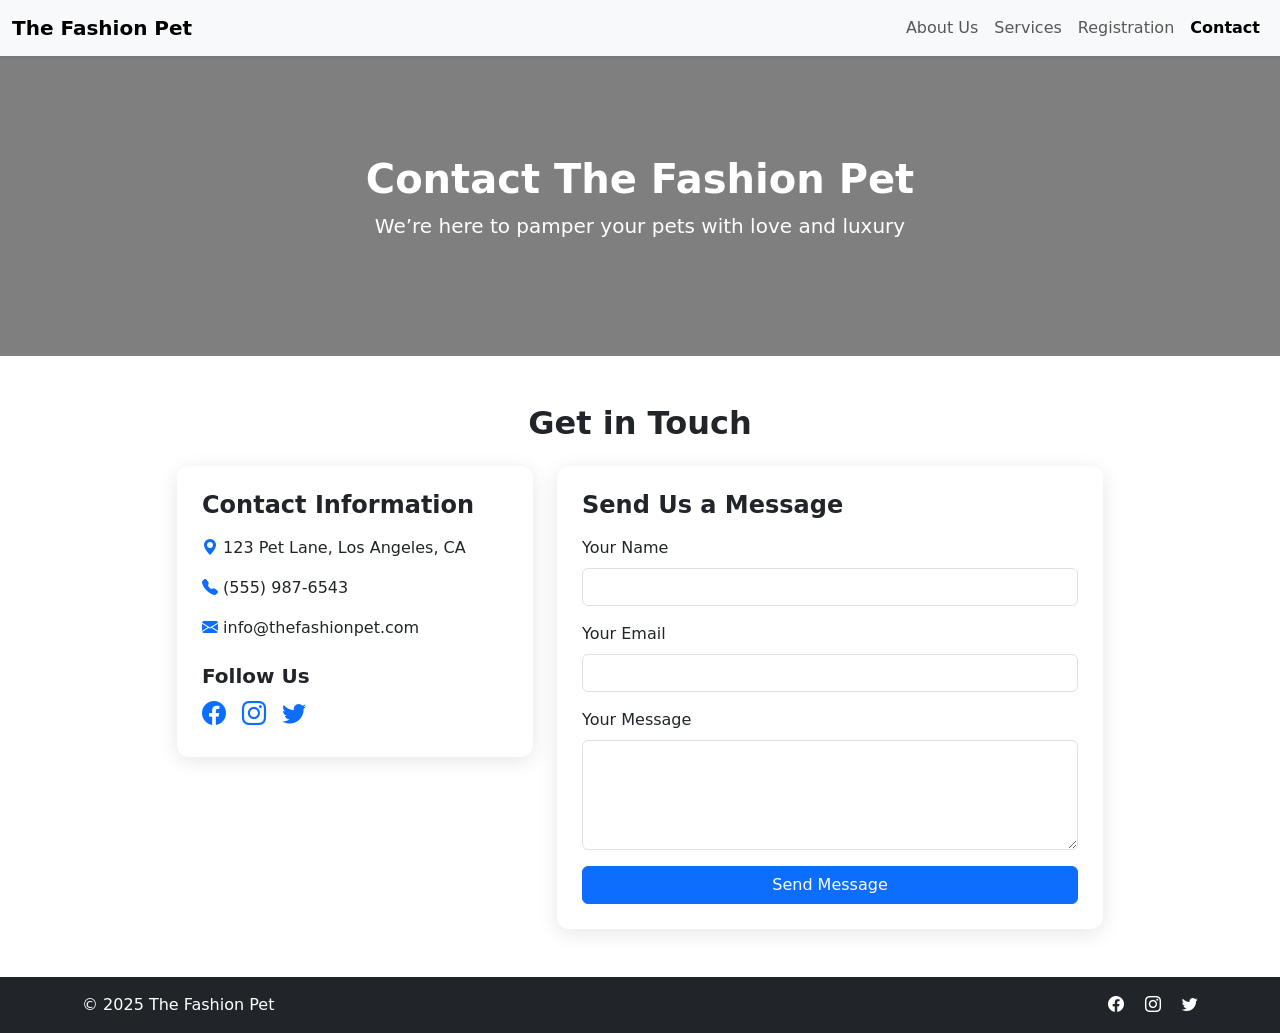
<file: FSDI 104- Competency Report/contact.html>
<!DOCTYPE html>
<html lang="en">
<head>
    <meta charset="UTF-8">
    <meta name="viewport" content="width=device-width, initial-scale=1.0">
    <title>The Fashion Pet – Contact Us</title>

    <!-- Bootstrap -->
    <link href="https://cdn.jsdelivr.net/npm/bootstrap@5.0.2/dist/css/bootstrap.min.css" rel="stylesheet">
    <link rel="stylesheet" href="https://cdn.jsdelivr.net/npm/bootstrap-icons@1.11.1/font/bootstrap-icons.css">

    <style>
        .hero {
            background: url('https://images.unsplash.com/photo-1548199973-03cce0bbc87b?auto=format&fit=crop&w=1200&q=80') center/cover no-repeat;
            height: 300px;
        }
        .hero-overlay {
            background: rgba(0,0,0,0.5);
            height: 100%;
        }
        .contact-card {
            background: #fff;
            border-radius: 12px;
            padding: 25px;
            box-shadow: 0 4px 20px rgba(0,0,0,0.1);
        }
        .success-box {
            display: none;
        }
    </style>
</head>

<body>

    <!-- NAVBAR -->
    <nav class="navbar navbar-expand-lg navbar-light bg-light shadow-sm">
        <div class="container-fluid">
            <a class="navbar-brand fw-bold" href="index.html">The Fashion Pet</a>

            <button class="navbar-toggler" type="button" data-bs-toggle="collapse" data-bs-target="#navMenu">
                <span class="navbar-toggler-icon"></span>
            </button>

            <div class="collapse navbar-collapse" id="navMenu">
                <ul class="navbar-nav ms-auto">
                    <li class="nav-item"><a class="nav-link" href="index.html">About Us</a></li>
                    <li class="nav-item"><a class="nav-link" href="services.html">Services</a></li>
                    <li class="nav-item"><a class="nav-link" href="registration.html">Registration</a></li>
                    <li class="nav-item"><a class="nav-link active fw-bold" href="contact.html">Contact</a></li>
                </ul>
            </div>
        </div>
    </nav>

    <!-- HERO -->
    <header class="hero d-flex align-items-center justify-content-center text-center">
        <div class="hero-overlay w-100 d-flex align-items-center justify-content-center">
            <div class="text-white">
                <h1 class="fw-bold">Contact The Fashion Pet</h1>
                <p class="lead">We’re here to pamper your pets with love and luxury</p>
            </div>
        </div>
    </header>

    <!-- CONTACT SECTION -->
    <div class="container my-5">

        <h2 class="text-center fw-bold mb-4">Get in Touch</h2>

        <!-- Success Message -->
        <div id="successMessage" class="alert alert-success text-center success-box">
            Your message has been sent! We’ll get back to you shortly.
        </div>

        <div class="row g-4 justify-content-center">

            <!-- Contact Info -->
            <div class="col-md-4">
                <div class="contact-card">
                    <h4 class="fw-bold mb-3">Contact Information</h4>

                    <p><i class="bi bi-geo-alt-fill text-primary"></i> 123 Pet Lane, Los Angeles, CA</p>
                    <p><i class="bi bi-telephone-fill text-primary"></i> (555) 987‑6543</p>
                    <p><i class="bi bi-envelope-fill text-primary"></i> info@thefashionpet.com</p>

                    <h5 class="fw-bold mt-4">Follow Us</h5>
                    <div class="d-flex gap-3 fs-4">
                        <a href="#" class="text-primary"><i class="bi bi-facebook"></i></a>
                        <a href="#" class="text-primary"><i class="bi bi-instagram"></i></a>
                        <a href="#" class="text-primary"><i class="bi bi-twitter"></i></a>
                    </div>
                </div>
            </div>

            <!-- Contact Form -->
            <div class="col-md-6">
                <div class="contact-card">
                    <h4 class="fw-bold mb-3">Send Us a Message</h4>

                    <form id="contactForm">
                        <div class="mb-3">
                            <label class="form-label">Your Name</label>
                            <input type="text" id="name" class="form-control" required>
                        </div>

                        <div class="mb-3">
                            <label class="form-label">Your Email</label>
                            <input type="email" id="email" class="form-control" required>
                        </div>

                        <div class="mb-3">
                            <label class="form-label">Your Message</label>
                            <textarea id="message" class="form-control" rows="4" required></textarea>
                        </div>

                        <button class="btn btn-primary w-100" type="submit">Send Message</button>
                    </form>
                </div>
            </div>

        </div>
    </div>

    <!-- FOOTER -->
    <footer class="footer py-3 bg-dark text-white">
        <div class="container d-flex justify-content-between align-items-center">
            <p class="mb-0">&copy; 2025 The Fashion Pet</p>
            <div>
                <i class="bi bi-facebook me-3"></i>
                <i class="bi bi-instagram me-3"></i>
                <i class="bi bi-twitter"></i>
            </div>
        </div>
    </footer>

    <!-- JS -->
    <script>
        const form = document.getElementById("contactForm");
        const successBox = document.getElementById("successMessage");

        form.addEventListener("submit", function(e) {
            e.preventDefault();

            // Simple form validation
            const name = document.getElementById("name").value.trim();
            const email = document.getElementById("email").value.trim();
            const message = document.getElementById("message").value.trim();

            if (name === "" || email === "" || message === "") {
                alert("Please fill out all fields.");
                return;
            }

            // Show success message
            successBox.style.display = "block";

            // Clear form
            form.reset();

            // Hide message after 3 seconds
            setTimeout(() => {
                successBox.style.display = "none";
            }, 3000);
        });
    </script>

</body>
</html>
</file>
